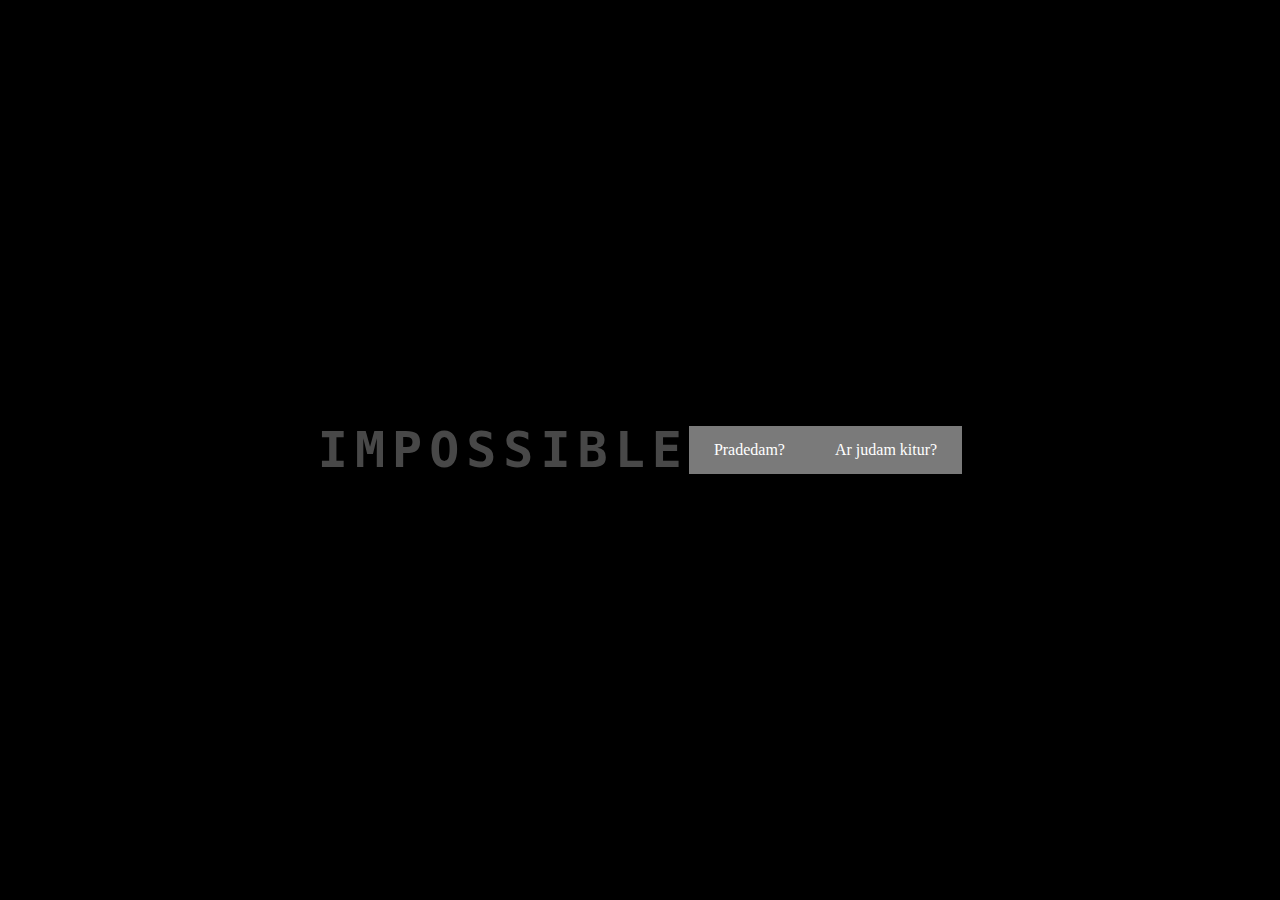
<file: index.html>
<!DOCTYPE html>
<html lang="en" dir="ltr">
  <head>
    <meta charset="utf-8">
    <title>#1</title>
    <link rel="stylesheet" href="style.css">

  </head>
  <body>
  <h1><span>I</span>M<span>POSSIBLE</span></h1>
<a href="index2.html" target="_blank">Pradedam?</a>
<a href="index3.html" target="_blank">Ar judam kitur?</a>
  </body>
</html>
</file>
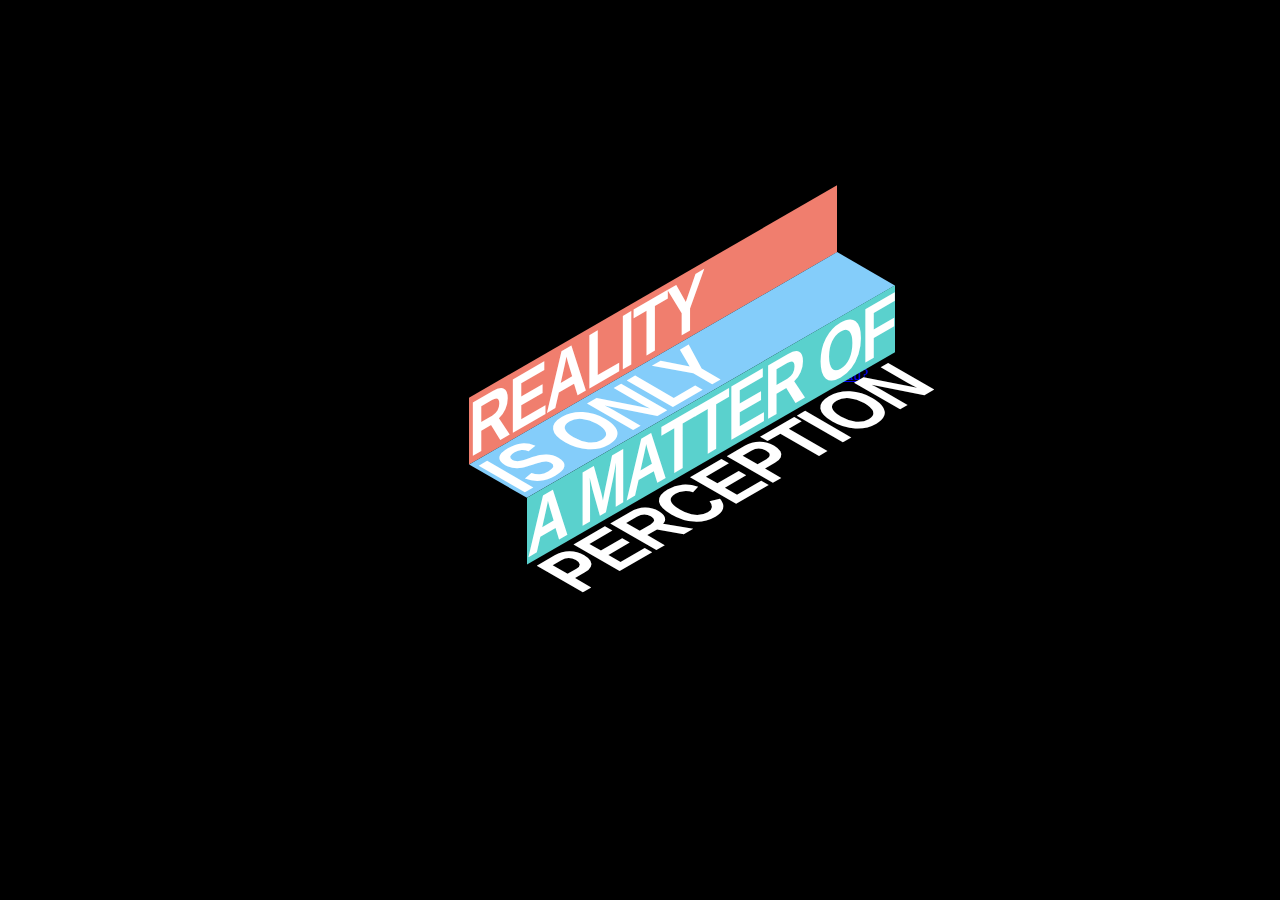
<file: index2.html>
<!DOCTYPE html>
<html lang="en" dir="ltr">
  <head>

    <title>2#</title>
    <meta charset="utf-8" />
  <meta http-equiv="X-UA-Compatible" content="IE=edge" />
    <meta name="viewport" content="width=device-width, initial-scale=1" />
<link rel="stylesheet" href="style2.css">
  </head>
  <body>
    <body>
       <div class="perspective-text">
         <div class="perspective-line">
           <p></p>
           <p>Reality</p>
         </div>
         <div class="perspective-line">
           <p>Reality</p>
           <p>Is Only</p>
         </div>
         <div class="perspective-line">
           <p>Is Only</p>
           <p>A Matter Of</p>
         </div>
         <div class="perspective-line">
           <p>A Matter Of</p>
           <p>Perception</p>
         </div>
         <div class="perspective-line">
           <p>Perception</p>
           <p></p>
         </div>
       </div>
    <a href="index3.html" target="_blank">Judam toliau?</a>

  </body>
</html>
</file>
<file: style.css>
body{
  padding: 0;
  margin: 0;
  background-color: #000;
  display: flex;
  align-items: center;
  justify-content: center;
  min-height: 100vh
}
h1{
  color: #484848;
  font-size: 50px;
  font-weight: bold;
  font-family: monospace;
  letter-spacing: 7px;
  cursor: pointer
}
h1 span{
  transition: .5s linear
}
h1:hover span:nth-child(1){
  margin-right: 5px
}
h1:hover span:nth-child(1):after{
  content: "'";
}
h1:hover span:nth-child(2){
  margin-left: 30px
}
h1:hover span{
  color: #fff;
  text-shadow: 0 0 10px #fff,
               0 0 20px #fff,
               0 0 40px #fff;
}
a:link, a:visited {
  background-color: hsl(0, 0%, 48%); ;
  color: white;
  padding: 15px 25px;
  text-align: center;
  text-decoration: none;
  display: inline-block;
}

a:hover, a:active {
  background-color: red;
}
</file>
<file: style2.css>
html {
  height: 100%;
}

body {
  display: flex;
  align-items: center;
  justify-content: center;
  background: #000;
  overflow: hidden;
  margin-left: auto;
  margin-right: auto;
  margin-top: 250px;
}

.perspective-text {
  color: white;
  font-family: Arial;
  font-size: 58px;
  font-weight: 900;
  letter-spacing: -2px;
  text-transform: uppercase;
}

.perspective-line {
  height: 50px;
  overflow: hidden;
  position: relative;
}

p {
  margin: 0;
  height: 50px;
  line-height: 50px;
  transition: all 0.5s ease-in-out;
}

.perspective-line:nth-child(odd) {
  transform: skew(60deg, -30deg) scaleY(0.667);
}

.perspective-line:nth-child(even) {
  transform: skew(0deg, -30deg) scaleY(1.337);
}

.perspective-text:hover p {
  transform: translate(0, -50px);
}

.perspective-line:nth-child(1) {
  left: 29px;
}

.perspective-line:nth-child(2) {
  left: 58px;
  background: #f07e6e;
}

.perspective-line:nth-child(3) {
  left: 87px;
  background: #84cdfa;
}

.perspective-line:nth-child(4) {
  left: 116px;
  background: #5ad1cd;
}

.perspective-line:nth-child(5) {
  left: 145px;
}
</file>
